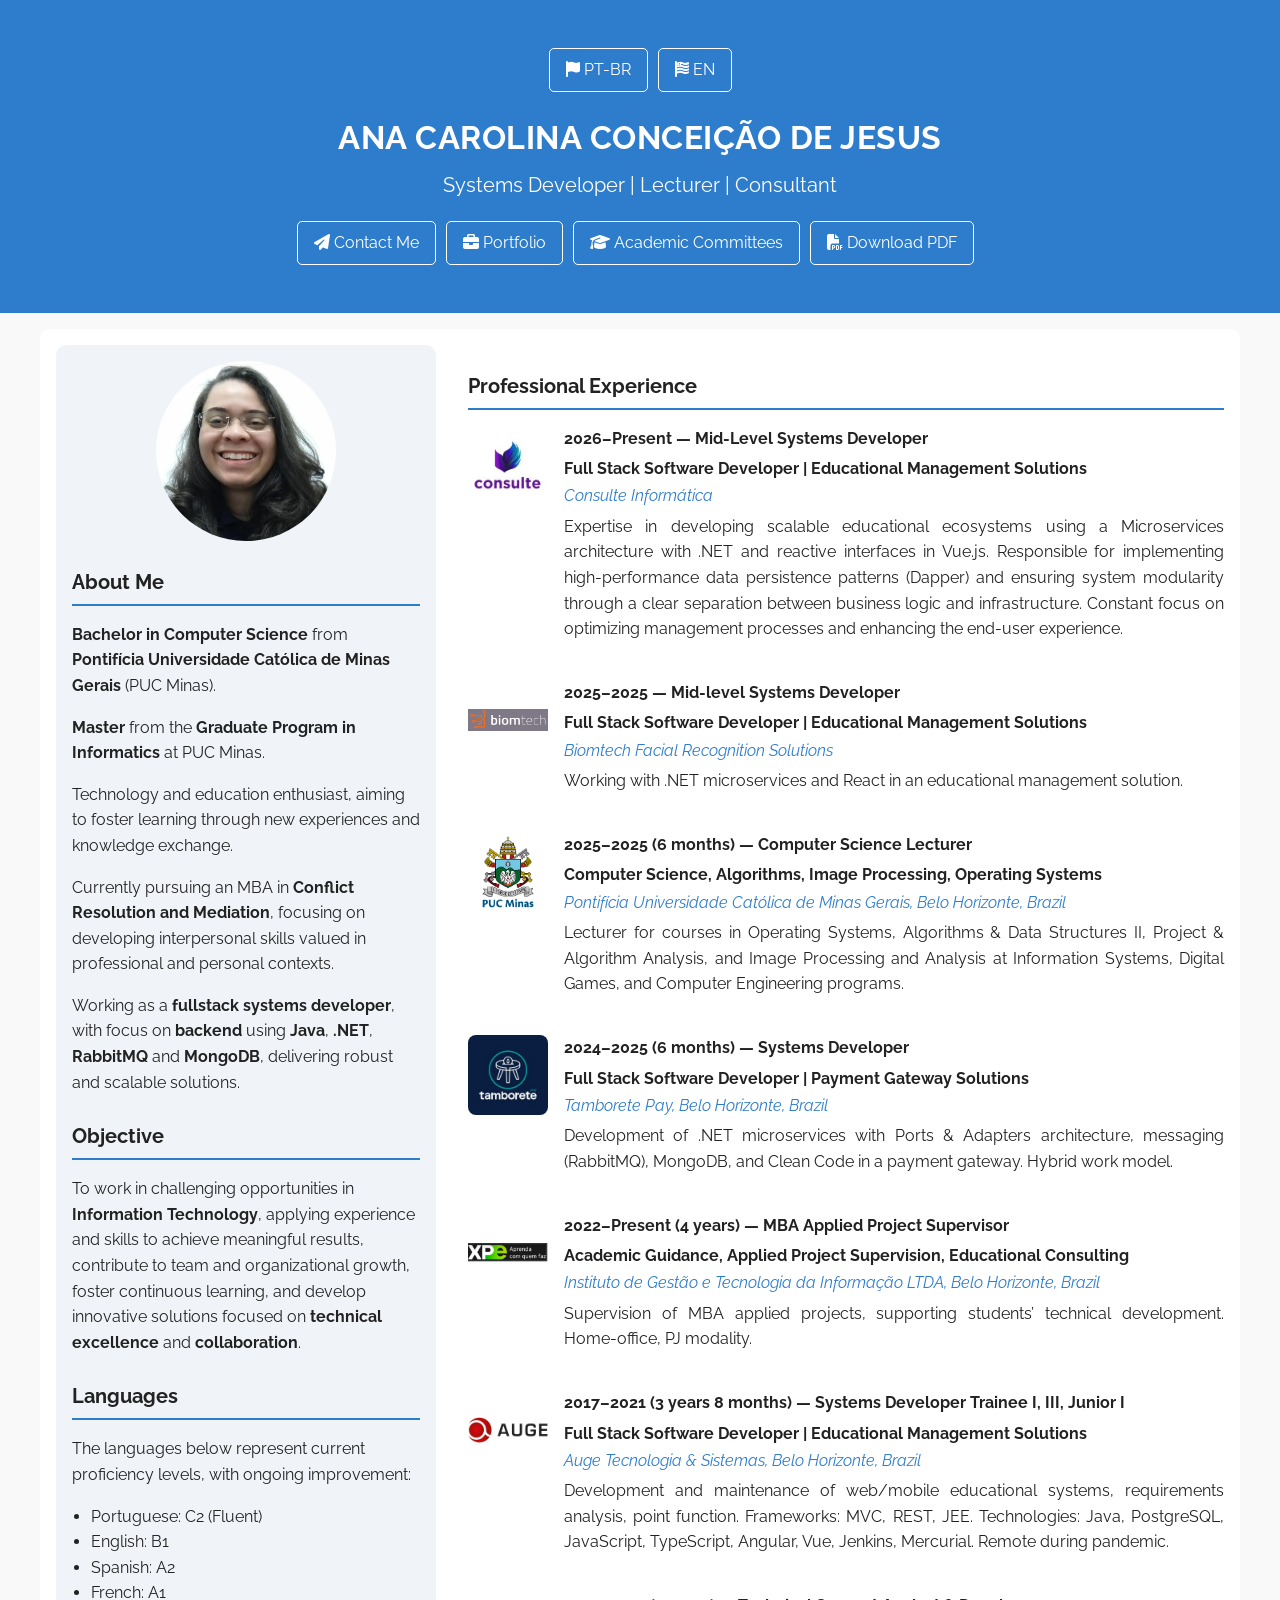
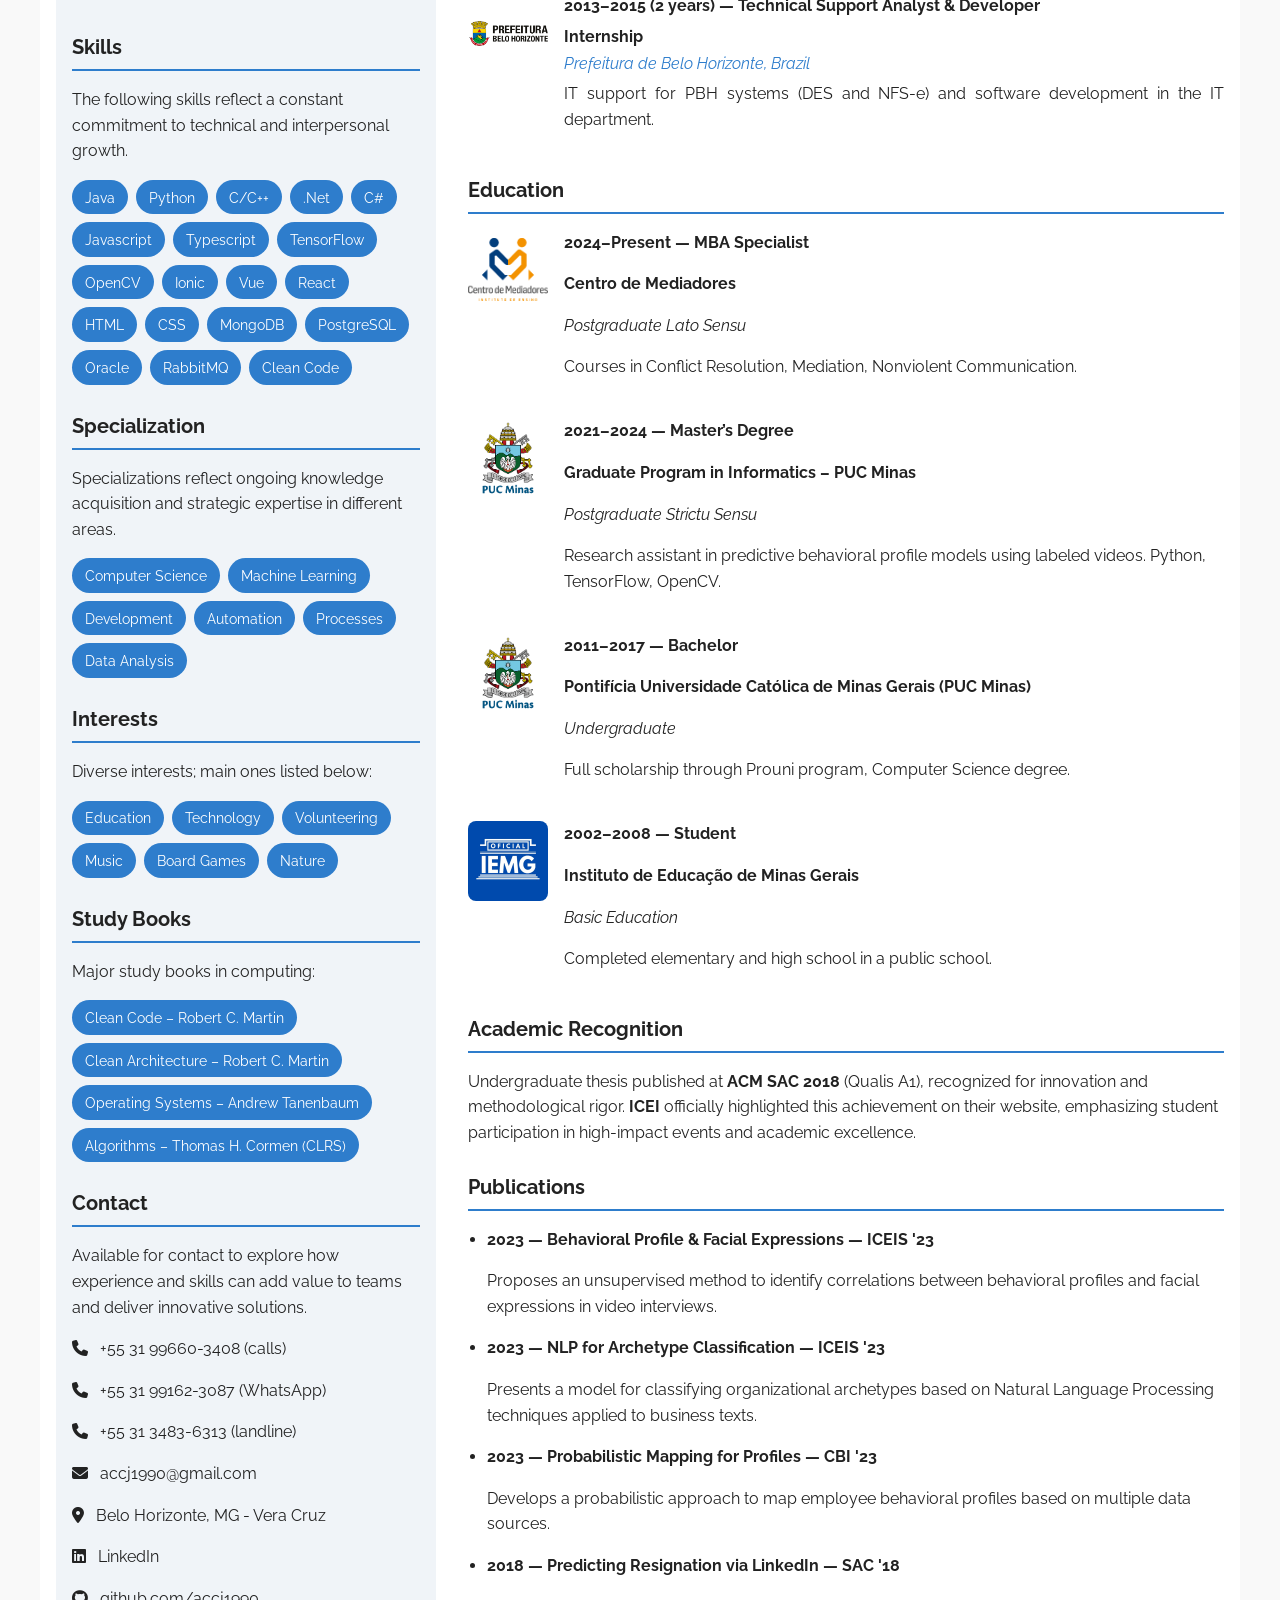
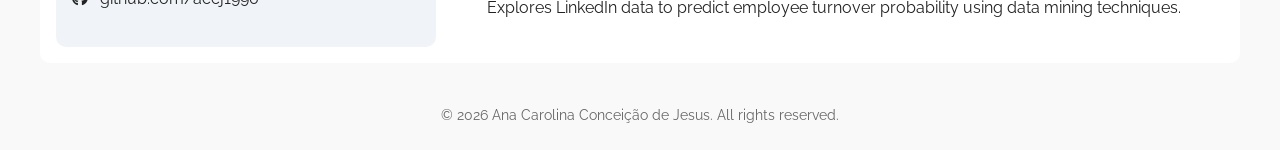
<file: index-en.html>
<!DOCTYPE html>
<html lang="en">
<head>
  <meta charset="UTF-8">
  <meta name="viewport" content="width=device-width, initial-scale=1.0">
  <title>CV Ana Carolina Conceição de Jesus</title>
  <link href="https://fonts.googleapis.com/css2?family=Raleway:wght@400;700&display=swap" rel="stylesheet">
  <link rel="stylesheet" href="https://cdnjs.cloudflare.com/ajax/libs/font-awesome/6.4.0/css/all.min.css">
  <link rel="stylesheet" href="cabecalho-padrao.css">
  <link rel="stylesheet" href="style-padrao.css">
  <style>
    .container {
      flex: 1;
      display: flex;
      flex-wrap: wrap;
      gap: 2rem;
      max-width: 1200px;
      margin: 1em auto;
    }
  </style>
  <!-- Google tag (gtag.js) -->
<script async src="https://www.googletagmanager.com/gtag/js?id=G-EBYX4WD3ER"></script>
<script>
  window.dataLayer = window.dataLayer || [];
  function gtag(){dataLayer.push(arguments);}
  gtag('js', new Date());

  gtag('config', 'G-EBYX4WD3ER');
</script>

  <!-- Google AdSense -->
  <script async src="https://pagead2.googlesyndication.com/pagead/js/adsbygoogle.js?client=2431887534"
     crossorigin="anonymous"></script>

</head>
<body>
  <header>
    <div class="idiomas-options">
        <div class="header-links">
            <a href="index.html"><i class="fa fa-flag"></i> PT-BR</a>
            <a href="index-en.html"><i class="fa fa-flag-usa"></i> EN</a>
        </div>
    </div>
    <h1>ANA CAROLINA CONCEIÇÃO DE JESUS</h1>
    <p class="cargoT">Systems Developer | Lecturer | Consultant</p>

    <div class="header-links">
      <a href="fale-conosco-en.html"><i class="fa fa-paper-plane"></i> Contact Me</a>
      <a href="trabalhos-en.html"><i class="fa fa-briefcase"></i> Portfolio</a>
      <a href="participacao-bancas-en.html"><i class="fa fa-graduation-cap"></i> Academic Committees</a>
      <a href="CV_english.pdf" download="CV_Ana_Carolina-Systems-Development.pdf" class="btn"><i class="fa-solid fa-file-pdf"></i> Download PDF</a>
      <ins class="adsbygoogle"
        style="display:block"
        data-ad-client="2431887534"
        data-ad-slot="1234567890"
        data-ad-format="auto"
        data-full-width-responsive="true">
      </ins>
      <script>
          (adsbygoogle = window.adsbygoogle || []).push({});
      </script>
    </div>
  </header>

  <div class="container">
    <aside>
      <div class="photo">
        <img src="./img/foto-curriculo.png" alt="Photo Ana Carolina">
      </div>
      <div class="section">
        <h2>About Me</h2>
        <p><strong>Bachelor in Computer Science</strong> from <strong>Pontifícia Universidade Católica de Minas Gerais</strong> (PUC Minas).</p>
        <p><strong>Master</strong> from the <strong>Graduate Program in Informatics</strong> at PUC Minas.</p>
        <p>Technology and education enthusiast, aiming to foster learning through new experiences and knowledge exchange.</p>
        <p>Currently pursuing an MBA in <strong>Conflict Resolution and Mediation</strong>, focusing on developing interpersonal skills valued in professional and personal contexts.</p>
        <p>Working as a <strong>fullstack systems developer</strong>, with focus on <strong>backend</strong> using <strong>Java</strong>, <strong>.NET</strong>, <strong>RabbitMQ</strong> and <strong>MongoDB</strong>, delivering robust and scalable solutions.</p>
      </div>

      <div class="section">
        <h2>Objective</h2>
        <p>
          To work in challenging opportunities in <strong>Information Technology</strong>, applying experience and skills to achieve meaningful results, contribute to team and organizational growth, foster continuous learning, and develop innovative solutions focused on <strong>technical excellence</strong> and <strong>collaboration</strong>.
        </p>
      </div>

      <div class="section">
        <h2>Languages</h2>
        <p>The languages below represent current proficiency levels, with ongoing improvement:</p>
        <ul>
          <li>Portuguese: C2 (Fluent)</li>
          <li>English: B1</li>
          <li>Spanish: A2</li>
          <li>French: A1</li>
        </ul>
      </div>

      <div class="section">
        <h2>Skills</h2>
        <p>The following skills reflect a constant commitment to technical and interpersonal growth.</p>
        <div class="skills">
          <span>Java</span><span>Python</span><span>C/C++</span><span>.Net</span><span>C#</span><span>Javascript</span><span>Typescript</span><span>TensorFlow</span><span>OpenCV</span><span>Ionic</span><span>Vue</span><span>React</span><span>HTML</span><span>CSS</span><span>MongoDB</span><span>PostgreSQL</span><span>Oracle</span><span>RabbitMQ</span><span>Clean Code</span>
        </div>
      </div>

      <div class="section">
        <h2>Specialization</h2>
        <p>Specializations reflect ongoing knowledge acquisition and strategic expertise in different areas.</p>
        <div class="tags">
          <span>Computer Science</span><span>Machine Learning</span><span>Development</span><span>Automation</span><span>Processes</span><span>Data Analysis</span>
        </div>
      </div>

      <div class="section">
        <h2>Interests</h2>
        <p>Diverse interests; main ones listed below:</p>
        <div class="tags">
          <span>Education</span><span>Technology</span><span>Volunteering</span><span>Music</span><span>Board Games</span><span>Nature</span>
        </div>
      </div>

      <div class="section">
        <h2>Study Books</h2>
        <p>Major study books in computing:</p>
        <div class="tags">
          <span>Clean Code – Robert C. Martin</span>
          <span>Clean Architecture – Robert C. Martin</span>
          <span>Operating Systems – Andrew Tanenbaum</span>
          <span>Algorithms – Thomas H. Cormen (CLRS)</span>
        </div>
      </div>

      <div class="section contact">
        <h2>Contact</h2>
        <p>Available for contact to explore how experience and skills can add value to teams and deliver innovative solutions.</p>
        <p><i class="fa fa-phone"></i> +55 31 99660-3408 (calls)</p>
        <p><i class="fa fa-phone"></i> +55 31 99162-3087 (WhatsApp)</p>
        <p><i class="fa fa-phone"></i> +55 31 3483-6313 (landline)</p>
        <p><i class="fa fa-envelope"></i> <a href="mailto:accj1990@gmail.com">accj1990@gmail.com</a></p>
        <p><i class="fa fa-map-marker-alt"></i><a href="https://maps.app.goo.gl/TaXbaHw2maSMnocS7"> Belo Horizonte, MG - Vera Cruz</a></p>
        <p><i class="fab fa-linkedin"></i> <a href="https://www.linkedin.com/in/ana-carolina-concei%C3%A7%C3%A3o-de-j-a6791074" target="_blank">LinkedIn</a></p>
        <p><i class="fab fa-github"></i> <a href="https://github.com/accj1990" target="_blank">github.com/accj1990</a></p>
      </div>
    </aside>

    <main>
      <section>
        <h2>Professional Experience</h2>
        <div class="experiencia-item">
          <img src="./img/logo_consulte_informatica.jpeg" alt="Consulte Informática" class="img-exp" />
          <div>
            <h3>2026–Present — Mid-Level Systems Developer</h3>
            <p class="cargo"><strong>Full Stack Software Developer | Educational Management Solutions</strong></p>
            <p class="instituicao"><em>Consulte Informática</em></p>
            <p class="descricao">
              Expertise in developing scalable educational ecosystems using a Microservices architecture with .NET 
              and reactive interfaces in Vue.js. Responsible for implementing high-performance data persistence 
              patterns (Dapper) and ensuring system modularity through a clear separation between business logic 
              and infrastructure. Constant focus on optimizing management processes and enhancing the end-user experience.
            </p>
          </div>
        </div>
        <div class="experiencia-item">
          <img src="./img/logo_biomtech.png" alt="Biom Tech" class="img-exp" />
          <div>
            <h3>2025–2025 — Mid-level Systems Developer</h3>
            <p class="cargo"><strong>Full Stack Software Developer | Educational Management Solutions</strong></p>
            <p class="instituicao"><em>Biomtech Facial Recognition Solutions</em></p>
            <p class="descricao">
                Working with .NET microservices and React in an educational management solution.
            </p>
          </div>
        </div>
        <div class="experiencia-item">
          <img src="./img/logo_puc.png" alt="PUC Minas" class="img-exp" />
          <div>
            <h3>2025–2025 (6 months) — Computer Science Lecturer</h3>
            <p class="cargo"><strong>Computer Science, Algorithms, Image Processing, Operating Systems</strong></p>
            <p class="instituicao"><em>Pontifícia Universidade Católica de Minas Gerais, Belo Horizonte, Brazil</em></p>
            <p class="descricao">
              Lecturer for courses in Operating Systems, Algorithms & Data Structures II, Project & Algorithm Analysis, and Image Processing and Analysis at Information Systems, Digital Games, and Computer Engineering programs.
            </p>
          </div>
        </div>

        <div class="experiencia-item">
          <img src="./img/logo_tamborete.png" alt="Tamborete Pay" class="img-exp" />
          <div>
            <h3>2024–2025 (6 months) — Systems Developer</h3>
            <p class="cargo"><strong>Full Stack Software Developer | Payment Gateway Solutions</strong></p>
            <p class="instituicao"><em>Tamborete Pay, Belo Horizonte, Brazil</em></p>
            <p class="descricao">
              Development of .NET microservices with Ports & Adapters architecture, messaging (RabbitMQ), MongoDB, and Clean Code in a payment gateway. Hybrid work model.
            </p>
          </div>
        </div>

        <div class="experiencia-item">
          <img src="./img/logo_xpeduca.png" alt="IGTI" class="img-exp" />
          <div>
            <h3>2022–Present (4 years) — MBA Applied Project Supervisor</h3>
            <p class="cargo"><strong>Academic Guidance, Applied Project Supervision, Educational Consulting</strong></p>
            <p class="instituicao"><em>Instituto de Gestão e Tecnologia da Informação LTDA, Belo Horizonte, Brazil</em></p>
            <p class="descricao">
              Supervision of MBA applied projects, supporting students’ technical development. Home-office, PJ modality.
            </p>
          </div>
        </div>

        <div class="experiencia-item">
          <img src="./img/logo_auge.png" alt="Auge Tecnologia" class="img-exp" />
          <div>
            <h3>2017–2021 (3 years 8 months) — Systems Developer Trainee I, III, Junior I</h3>
            <p class="cargo"><strong>Full Stack Software Developer | Educational Management Solutions</strong></p>
            <p class="instituicao"><em>Auge Tecnologia & Sistemas, Belo Horizonte, Brazil</em></p>
            <p class="descricao">
              Development and maintenance of web/mobile educational systems, requirements analysis, point function. Frameworks: MVC, REST, JEE. Technologies: Java, PostgreSQL, JavaScript, TypeScript, Angular, Vue, Jenkins, Mercurial. Remote during pandemic.
            </p>
          </div>
        </div>

        <div class="experiencia-item">
          <img src="./img/logo-pbh.png" alt="Prefeitura de Belo Horizonte" class="img-exp" />
          <div>
            <h3>2013–2015 (2 years) — Technical Support Analyst & Developer</h3>
            <p class="cargo"><strong>Internship</strong></p>
            <p class="instituicao"><em>Prefeitura de Belo Horizonte, Brazil</em></p>
            <p class="descricao">
              IT support for PBH systems (DES and NFS-e) and software development in the IT department.
            </p>
          </div>
        </div>
      </section>

      <section>
        <h2>Education</h2>
        <div class="formacao">
          <img src="./img/logo_centromed.png" alt="Instituto de Ensino Centro de Mediadores" />
          <div>
            <h3>2024–Present — <strong>MBA Specialist</strong></h3>
            <p><strong>Centro de Mediadores</strong></p>
            <p><em>Postgraduate Lato Sensu</em></p>
            <p>Courses in Conflict Resolution, Mediation, Nonviolent Communication.</p>
          </div>
        </div>

        <div class="formacao">
          <img src="./img/logo_puc.png" alt="PUC Minas - Master" />
          <div>
            <h3>2021–2024 — <strong>Master’s Degree</strong></h3>
            <p><strong>Graduate Program in Informatics – PUC Minas</strong></p>
            <p><em>Postgraduate Strictu Sensu</em></p>
            <p>Research assistant in predictive behavioral profile models using labeled videos. Python, TensorFlow, OpenCV.</p>
          </div>
        </div>

        <div class="formacao">
          <img src="./img/logo_puc.png" alt="PUC Minas - Bachelor" />
          <div>
            <h3>2011–2017 — <strong>Bachelor</strong></h3>
            <p><strong>Pontifícia Universidade Católica de Minas Gerais (PUC Minas)</strong></p>
            <p><em>Undergraduate</em></p>
            <p>Full scholarship through Prouni program, Computer Science degree.</p>
          </div>
        </div>

        <div class="formacao">
          <img src="./img/logo_iemg.png" alt="Instituto de Educação MG" />
          <div>
            <h3>2002–2008 — <strong>Student</strong></h3>
            <p><strong>Instituto de Educação de Minas Gerais</strong></p>
            <p><em>Basic Education</em></p>
            <p>Completed elementary and high school in a public school.</p>
          </div>
        </div>
      </section>

      <section>
        <h2>Academic Recognition</h2>
        <p>Undergraduate thesis published at <strong>ACM SAC 2018</strong> (Qualis A1), recognized for innovation and methodological rigor. <strong>ICEI</strong> officially highlighted this achievement on their website, emphasizing student participation in high-impact events and academic excellence.</p>
      </section>

      <section>
        <h2>Publications</h2>
        <ul>
            <li>
            <p><strong>2023 — Behavioral Profile & Facial Expressions — ICEIS '23</strong></p>
            <p>Proposes an unsupervised method to identify correlations between behavioral profiles and facial expressions in video interviews.</p>
            </li>
            <li>
            <p><strong>2023 — NLP for Archetype Classification — ICEIS '23</strong></p>
            <p>Presents a model for classifying organizational archetypes based on Natural Language Processing techniques applied to business texts.</p>
            </li>
            <li>
            <p><strong>2023 — Probabilistic Mapping for Profiles — CBI '23</strong></p>
            <p>Develops a probabilistic approach to map employee behavioral profiles based on multiple data sources.</p>
            </li>
            <li>
            <p><strong>2018 — Predicting Resignation via LinkedIn — SAC '18</strong></p>
            <p>Explores LinkedIn data to predict employee turnover probability using data mining techniques.</p>
            </li>
        </ul>
      </section>
    </main>
  </div>
 <footer class="footer">
    &copy; <span id="ano"></span> Ana Carolina Conceição de Jesus. All rights reserved.
  <script>
    document.getElementById('ano').textContent = new Date().getFullYear();
  </script>
  </footer>
</body>
</html>
</file>
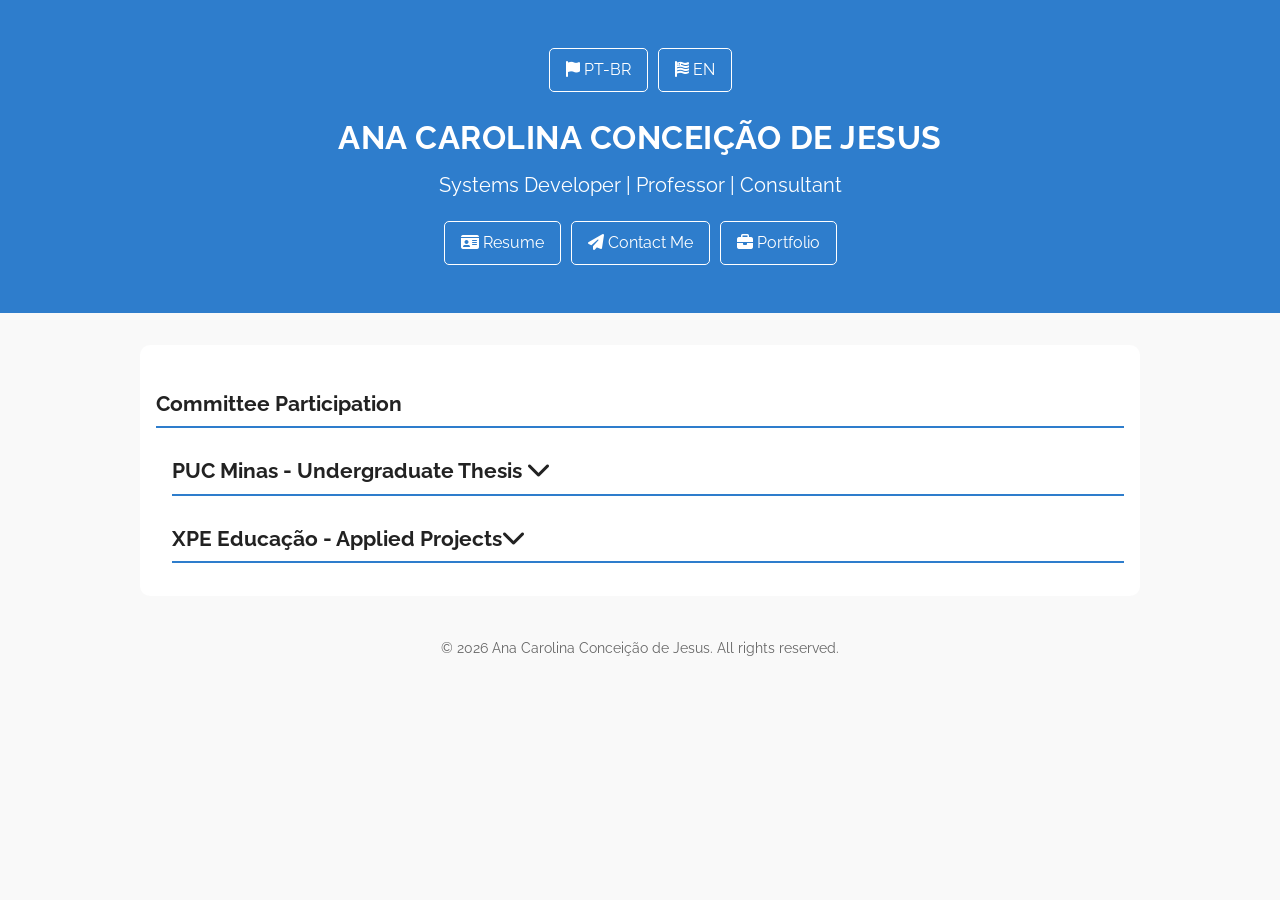
<file: participacao-bancas-en.html>
<!DOCTYPE html>
<html lang="en">
<head>
  <meta charset="UTF-8">
  <meta name="viewport" content="width=device-width, initial-scale=1.0">
  <title>Committee Participation - Ana Carolina</title>
  <link href="https://fonts.googleapis.com/css2?family=Raleway:wght@400;700&display=swap" rel="stylesheet">
  <link rel="stylesheet" href="https://cdnjs.cloudflare.com/ajax/libs/font-awesome/6.4.0/css/all.min.css">
  <link rel="stylesheet" href="cabecalho-padrao.css">
  <link rel="stylesheet" href="style-padrao.css">
<style>
  body {
    margin: 0;
    font-family: 'Raleway', sans-serif;
    background-color: #f9f9f9;
    color: #222;
    line-height: 1.6;
  }

  h2 {
    border-bottom: 2px solid #2e7dcc;
    padding-bottom: .3em;
    cursor: pointer;
    align-items: center;
    justify-content: space-between;
    font-size: 1.3rem;
  }
  h2 .fa { transition: transform 0.3s; font-size: 1.5rem; }

  .accordion-content,
  .tcc-details {
    display: none;
    margin-top: 1rem;
    padding-left: 1rem;
  }
  .accordion-content.open,
  .tcc-details.open { display: block; }

  .tcc-title {
    cursor: pointer;
    align-items: center;
    justify-content: space-between;
    background: #f1f1f1;
    padding: .7rem;
    margin-bottom: .5rem;
    border-radius: 6px;
    font-weight: 600;
  }
  .tcc-title .fa { transition: transform 0.3s; }

  .tcc-details { 
    background: #fafafa; 
    border-left: 3px solid #2e7dcc; 
    margin-bottom: .8rem; 
    padding: .7rem; 
    border-radius: 0 6px 6px 0; 
  }

  .tab { padding-left: 1rem; }
</style>

</head>
<body>
  <header>
    <div class="idiomas-options">
      <div class="header-links">
        <a href="participacao-bancas.html"><i class="fa fa-flag"></i> PT-BR</a>
        <a href="participacao-bancas-en.html"><i class="fa fa-flag-usa"></i> EN</a>
      </div>
    </div>
    <h1>ANA CAROLINA CONCEIÇÃO DE JESUS</h1>
    <p class="cargoT">Systems Developer | Professor | Consultant</p>
    <div class="header-links">
        <a href="index-en.html"><i class="fa fa-id-card"></i> Resume</a>
        <a href="fale-conosco-en.html"><i class="fa fa-paper-plane"></i> Contact Me</a>
        <a href="trabalhos-en.html"><i class="fa fa-briefcase"></i> Portfolio</a>
    </div>
  </header>
  <div class="container">
    <div>
        <h2>Committee Participation</h2>
    </div>
    <section class="tab">
    <!-- PUC Minas Section -->
    <h2 class="accordion-toggle">PUC Minas - Undergraduate Thesis <i class="fa fa-chevron-down"></i></h2>
    <div class="accordion-content">

    <div class="tcc">
        <div class="tcc-title">
            Comparative Analysis of Messaging Services for Microservices Communication: Apache Kafka, AWS Simple Queue Service, and RabbitMQ
            <i class="fa fa-angle-down"></i>
            </div>
            <div class="tcc-details">
            <p> <strong>Students:</strong> Julia Lopes Rodrigues Silva, Leonardo Monteiro Martins</p>
            <p><strong>Advisor:</strong> Cleia Marcia Gomes Amaral</p>
            <p><strong>Examining Committee:</strong> Juliana Padilha and Ana Carolina Conceição de Jesus</p>
            </div>
  </div>

  <div class="tcc">
    <div class="tcc-title">
      Social Media Data Extraction and Sentiment Analysis
      <i class="fa fa-angle-down"></i>
    </div>
    <div class="tcc-details">
      <p><strong>Student:</strong> Lucas Spartacus Vieira Carvalho</p>
      <p><strong>Advisor:</strong> Humberto Torres Marques Neto</p>
      <p><strong>Examining Committee:</strong> Mark Alan Junho Song and Ana Carolina Conceição de Jesus</p>
    </div>
  </div>

  <div class="tcc">
    <div class="tcc-title">
      <a href="http://bib.pucminas.br:8080/pergamumweb/vinculos/00000d/00000d17.pdf">Real-Time Ray Tracing Development with Tree-Based Research</a>
      <i class="fa fa-angle-down"></i>
    </div>
    <div class="tcc-details">
      <p><strong>Student:</strong> André Lucas Ribeiro Costa</p>
      <p><strong>Advisor:</strong> Rosilane Ribeiro da Mota</p>
      <p><strong>Examining Committee:</strong> Roque Anderson Saldanha Teixeira and Ana Carolina Conceição de Jesus</p>
    </div>
  </div>

  <div class="tcc">
    <div class="tcc-title">
      Selection of Representative Instances for Characterizing Profiles of Children and Adolescents with Depression
      <i class="fa fa-angle-down"></i>
    </div>
    <div class="tcc-details">
      <p><strong>Student:</strong> Ariane Carla Barbosa da Silva</p>
      <p><strong>Advisor:</strong> Cristiane Neri Nobre</p>
      <p><strong>Examining Committee:</strong> Fátima de Lima Procópio Duarte and Ana Carolina Conceição de Jesus</p>
    </div>
  </div>

  <div class="tcc">
    <div class="tcc-title">
      Analysis of Facebook User Profiles Using Fuzzy Clustering
      <i class="fa fa-angle-down"></i>
    </div>
    <div class="tcc-details">
      <p><strong>Student:</strong> David Alvarenga Salomao Mattar</p>
      <p><strong>Advisor:</strong> Cristiane Neri Nobre</p>
      <p><strong>Examining Committee:</strong> Fátima de Lima Procópio Duarte and Ana Carolina Conceição de Jesus</p>
    </div>
  </div>

  <div class="tcc">
    <div class="tcc-title">
      Implementing Privacy by Design to Reimagine Privacy on Instagram
      <i class="fa fa-angle-down"></i>
    </div>
    <div class="tcc-details">
      <p><strong>Student:</strong> Lucas Guimarães Campregher</p>
      <p><strong>Advisor:</strong> Fábio Leandro Rodrigues Cordeiro</p>
      <p><strong>Examining Committee:</strong> Daniel de Oliveira Capanema and Ana Carolina Conceição de Jesus</p>
    </div>
  </div>

    </div>

    <!-- XPE Educação Section -->
    <h2 class="accordion-toggle">XPE Educação - Applied Projects<i class="fa fa-chevron-down"></i></h2>
    <div class="accordion-content">
        <div class="tcc">
        <div class="tcc-title">SAVC – Accounting Variations Analysis System<i class="fa fa-angle-down"></i></div>
        <div class="tcc-details">
            <p><strong>Student:</strong> Luan do Carmo da Fonseca</p>
            <p><strong>Advisor:</strong> Ana Carolina Conceição de Jesus</p>
            <p><strong>Examining Committee:</strong> Murillo Barbosa</p>
        </div>
        </div>
        <div class="tcc">
        <div class="tcc-title">Datamart - Gitlab<i class="fa fa-angle-down"></i></div>
        <div class="tcc-details">
            <p><strong>Student:</strong> Rodrigo Jorge Gonçalves</p>
            <p><strong>Advisor:</strong> Ana Carolina Conceição de Jesus</p>
            <p><strong>Examining Committee:</strong> Murillo Barbosa</p>
        </div>
        </div>
        <div class="tcc">
        <div class="tcc-title">IMDB Dashboard<i class="fa fa-angle-down"></i></div>
        <div class="tcc-details">
            <p><strong>Student:</strong> Cássio Luiz de Souza</p>
            <p><strong>Advisor:</strong> Ana Carolina Conceição de Jesus</p>
            <p><strong>Examining Committee:</strong> Murillo Barbosa</p>
        </div>
        </div> 
        <div class="tcc">
        <div class="tcc-title">Enrollment/Re-enrollment Process Indicators<i class="fa fa-angle-down"></i></div>
        <div class="tcc-details">
            <p><strong>Student:</strong> Pedro Raphael de Oliveira Andresen</p>
            <p><strong>Advisor:</strong> Ana Carolina Conceição de Jesus</p>
            <p><strong>Examining Committee:</strong> Murillo Barbosa</p>
        </div>
        </div>
        <div class="tcc">
        <div class="tcc-title">Spotify Data Analysis at Universal Music Group<i class="fa fa-angle-down"></i></div>
        <div class="tcc-details">
            <p><strong>Student:</strong> Sérgio Henrique Alves Norfino</p>
            <p><strong>Advisor:</strong> Ana Carolina Conceição de Jesus</p>
            <p><strong>Examining Committee:</strong> Murillo Barbosa</p>
        </div>
        </div>
        <div class="tcc">
        <div class="tcc-title">Delivering Data for Analysis Quickly Using a Near-Real-Time (NRT) Data Pipeline<i class="fa fa-angle-down"></i></div>
        <div class="tcc-details">
            <p><strong>Student:</strong> Ronan Romeu Knob</p>
            <p><strong>Advisor:</strong> Ana Carolina Conceição de Jesus</p>
            <p><strong>Examining Committee:</strong> Murillo Barbosa</p>
        </div>
        </div>
    </div>
    </section>
  </div>
   <footer class="footer">
    &copy; <span id="ano"></span> Ana Carolina Conceição de Jesus. All rights reserved.
  <script>
    document.getElementById('ano').textContent = new Date().getFullYear();
  </script>
  </footer>
  <script>
    // Toggle sections (PUC and XPE)
    document.querySelectorAll('.accordion-toggle').forEach(toggle => {
      toggle.addEventListener('click', () => {
        const content = toggle.nextElementSibling;
        const icon = toggle.querySelector('.fa');
        content.classList.toggle('open');
        icon.style.transform = content.classList.contains('open') ? 'rotate(180deg)' : 'rotate(0deg)';
      });
    });

    // Toggle TCCs within sections
    document.querySelectorAll('.tcc-title').forEach(title => {
      title.addEventListener('click', () => {
        const details = title.nextElementSibling;
        const icon = title.querySelector('.fa');
        details.classList.toggle('open');
        icon.style.transform = details.classList.contains('open') ? 'rotate(180deg)' : 'rotate(0deg)';
      });
    });
  </script>
</body>
</html>
</file>
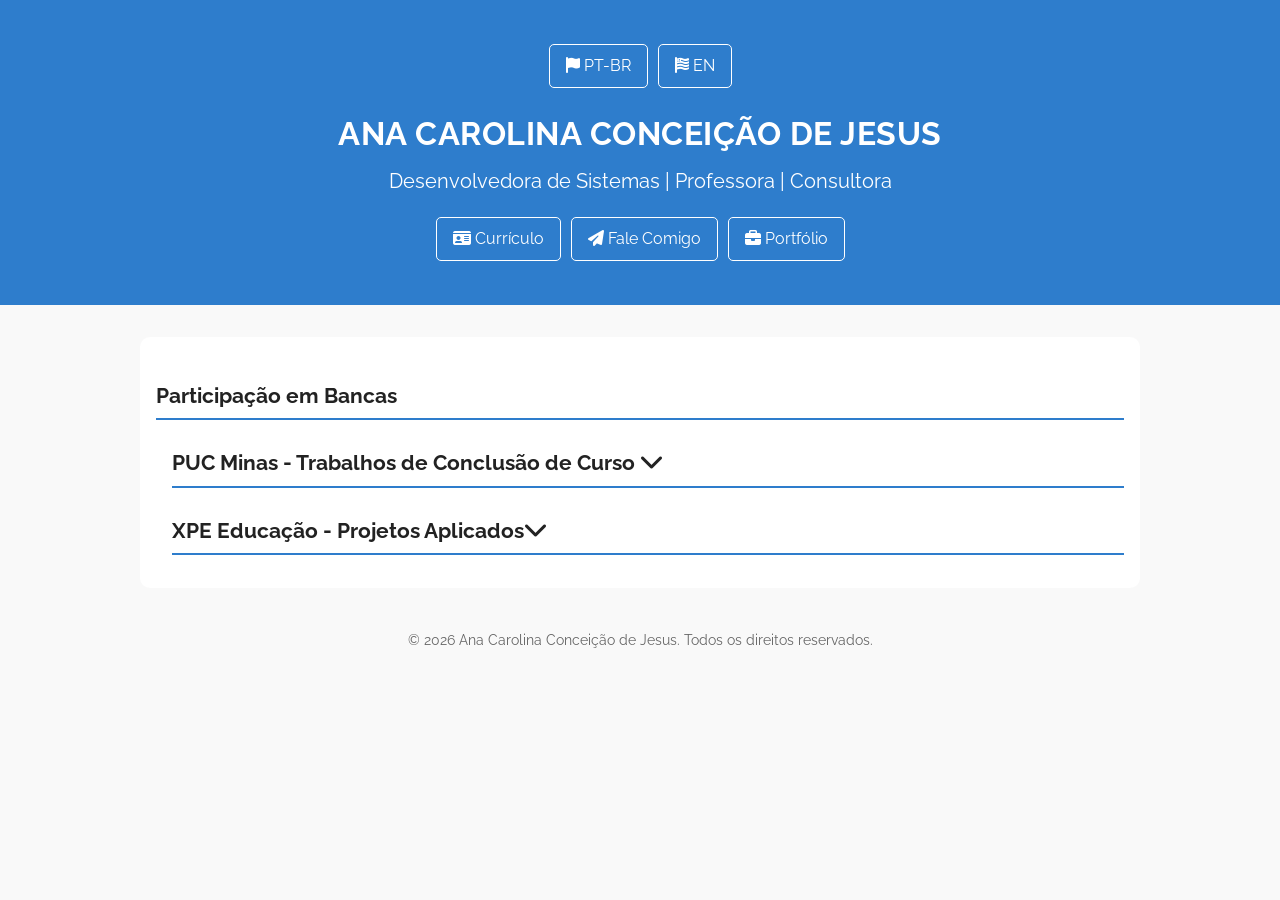
<file: participacao-bancas.html>
<!DOCTYPE html>
<html lang="pt-BR">
<head>
  <meta charset="UTF-8">
  <meta name="viewport" content="width=device-width, initial-scale=1.0">
  <title>Participação em Bancas - Ana Carolina</title>
  <link href="https://fonts.googleapis.com/css2?family=Raleway:wght@400;700&display=swap" rel="stylesheet">
  <link rel="stylesheet" href="https://cdnjs.cloudflare.com/ajax/libs/font-awesome/6.4.0/css/all.min.css">
  <link rel="stylesheet" href="cabecalho-padrao.css">
  <link rel="stylesheet" href="style-padrao.css">
<style>
  body {
    margin: 0;
    font-family: 'Raleway', sans-serif;
    background-color: #f9f9f9;
    color: #222;
    line-height: 1.6;
  }

  header {
    background-color: #2e7dcc;
    color: #fff;
    padding: 1.5rem;
    text-align: center;
  }

  h2 {
    border-bottom: 2px solid #2e7dcc;
    padding-bottom: .3em;
    cursor: pointer;
    align-items: center;
    justify-content: space-between;
    font-size: 1.3rem;
  }
  h2 .fa { transition: transform 0.3s; font-size: 1.5rem; }

  .accordion-content,
  .tcc-details {
    display: none;
    margin-top: 1rem;
    padding-left: 1rem;
  }
  .accordion-content.open,
  .tcc-details.open { display: block; }

  .tcc-title {
    cursor: pointer;
    align-items: center;
    justify-content: space-between;
    background: #f1f1f1;
    padding: .7rem;
    margin-bottom: .5rem;
    border-radius: 6px;
    font-weight: 600;
  }
  .tcc-title .fa { transition: transform 0.3s; }

  .tcc-details { 
    background: #fafafa; 
    border-left: 3px solid #2e7dcc; 
    margin-bottom: .8rem; 
    padding: .7rem; 
    border-radius: 0 6px 6px 0; 
  }

  .footer {
    text-align: center;
    margin: 2rem auto 1rem;
    font-size: .9rem;
    color: #666;
    padding: .5rem 1rem;
    max-width: 1200px;
  }

  .idiomas-options{
    text-align: right;
  }

  .tab { padding-left: 1rem; }
</style>

</head>
<body>
  <header>
    <div class="idiomas-options">
      <div class="header-links">
        <a href="participacao-bancas.html"><i class="fa fa-flag"></i> PT-BR</a>
        <a href="participacao-bancas-en.html"><i class="fa fa-flag-usa"></i> EN</a>
      </div>
    </div>
    <h1>ANA CAROLINA CONCEIÇÃO DE JESUS</h1>
    <p class="cargoT">Desenvolvedora de Sistemas | Professora | Consultora</p>
    <div class="header-links">
        <a href="index.html"><i class="fa fa-id-card"></i> Currículo</a>
        <a href="fale-conosco.html"><i class="fa fa-paper-plane"></i> Fale Comigo</a>
        <a href="trabalhos.html"><i class="fa fa-briefcase"></i> Portfólio</a>
    </div>
  </header>
  <div class="container">
    <div>
        <h2>Participação em Bancas</h2>
    </div>
    <section class="tab">
    <!-- Seção PUC Minas -->
    <h2 class="accordion-toggle">PUC Minas - Trabalhos de Conclusão de Curso <i class="fa fa-chevron-down"></i></h2>
    <div class="accordion-content">

    <div class="tcc">
        <div class="tcc-title">
            Análise Comparativa de serviços de mensageria na Comunicação entre Microsserviços: Apache Kafka, AWS Simple Queue Service e RabbitMQ
            <i class="fa fa-angle-down"></i>
            </div>
            <div class="tcc-details">
            <p> <strong>Alunos(as):</strong> Julia Lopes Rodrigues Silva, Leonardo Monteiro Martins</p>
            <p><strong>Orientador(a):</strong> Cleia Marcia Gomes Amaral</p>
            <p><strong>Banca Avaliadora:</strong> Juliana Padilha e Ana Carolina Conceição de Jesus</p>
            </div>
  </div>

  <div class="tcc">
    <div class="tcc-title">
      Extração de dados de redes sociais e análise de sentimento
      <i class="fa fa-angle-down"></i>
    </div>
    <div class="tcc-details">
      <p><strong>Aluno(a):</strong> Lucas Spartacus Vieira Carvalho</p>
      <p><strong>Orientador(a):</strong> Humberto Torres Marques Neto</p>
      <p><strong>Banca Avaliadora:</strong> Mark Alan Junho Song e Ana Carolina Conceição de Jesus</p>
    </div>
  </div>

  <div class="tcc">
    <div class="tcc-title">
      <a href="http://bib.pucminas.br:8080/pergamumweb/vinculos/00000d/00000d17.pdf">Desenvolvimento de Ray Tracing em tempo real com pesquisa em árvores</a>
      <i class="fa fa-angle-down"></i>
    </div>
    <div class="tcc-details">
      <p><strong>Aluno(a):</strong> André Lucas Ribeiro Costa</p>
      <p><strong>Orientador(a):</strong> Rosilane Ribeiro da Mota</p>
      <p><strong>Banca Avaliadora:</strong> Roque Anderson Saldanha Teixeira e Ana Carolina Conceição de Jesus</p>
    </div>
  </div>

  <div class="tcc">
    <div class="tcc-title">
      Seleção de Instâncias Representativas para Caracterização dos Perfis de Crianças e Adolescentes com Depressão
      <i class="fa fa-angle-down"></i>
    </div>
    <div class="tcc-details">
      <p><strong>Aluno(a):</strong> Ariane Carla Barbosa da Silva</p>
      <p><strong>Orientador(a):</strong> Cristiane Neri Nobre</p>
      <p><strong>Banca Avaliadora:</strong> Fátima de Lima Procópio Duarte e Ana Carolina Conceição de Jesus</p>
    </div>
  </div>

  <div class="tcc">
    <div class="tcc-title">
      Análise do perfil de usuários do Facebook utilizando agrupamento Fuzzy
      <i class="fa fa-angle-down"></i>
    </div>
    <div class="tcc-details">
      <p><strong>Aluno(a):</strong> David Alvarenga Salomao Mattar</p>
      <p><strong>Orientador(a):</strong> Cristiane Neri Nobre</p>
      <p><strong>Banca Avaliadora:</strong> Fátima de Lima Procópio Duarte e Ana Carolina Conceição de Jesus</p>
    </div>
  </div>

  <div class="tcc">
    <div class="tcc-title">
      Implementando Privacy by Design para Reimaginar a Privacidade no Instagram
      <i class="fa fa-angle-down"></i>
    </div>
    <div class="tcc-details">
      <p><strong>Aluno(a):</strong> Lucas Guimarães Campregher</p>
      <p><strong>Orientador(a):</strong> Fábio Leandro Rodrigues Cordeiro</p>
      <p><strong>Banca Avaliadora:</strong> Daniel de Oliveira Capanema e Ana Carolina Conceição de Jesus</p>
    </div>
  </div>

    </div>

    <!-- Seção XPE Educação -->
    <h2 class="accordion-toggle">XPE Educação - Projetos Aplicados<i class="fa fa-chevron-down"></i></h2>
    <div class="accordion-content">
        <div class="tcc">
        <div class="tcc-title">SAVC – Sistema de Análise de Variações Contábeis<i class="fa fa-angle-down"></i></div>
        <div class="tcc-details">
            <p><strong>Aluno(a):</strong> Luan do Carmo da Fonseca</p>
            <p><strong>Orientador(a):</strong> Ana Carolina Conceição de Jesus</p>
            <p><strong>Banca Avaliadora:</strong> Murillo Barbosa</p>
        </div>
        </div>
        <div class="tcc">
        <div class="tcc-title">Datamart - Gitlab<i class="fa fa-angle-down"></i></div>
        <div class="tcc-details">
            <p><strong>Aluno(a):</strong> Rodrigo Jorge Gonçalves</p>
            <p><strong>Orientador(a):</strong> Ana Carolina Conceição de Jesus</p>
            <p><strong>Banca Avaliadora:</strong> Murillo Barbosa</p>
        </div>
        </div>
        <div class="tcc">
        <div class="tcc-title">Dashboard Imdb<i class="fa fa-angle-down"></i></div>
        <div class="tcc-details">
            <p><strong>Aluno(a):</strong> Cássio Luiz de Souza</p>
            <p><strong>Orientador(a):</strong> Ana Carolina Conceição de Jesus</p>
            <p><strong>Banca Avaliadora:</strong> Murillo Barbosa</p>
        </div>
        </div> 
        <div class="tcc">
        <div class="tcc-title">Indicadores do Processo de Matrícula/Rematrícula<i class="fa fa-angle-down"></i></div>
        <div class="tcc-details">
            <p><strong>Aluno(a):</strong> Pedro Raphael de Oliveira Andresen</p>
            <p><strong>Orientador(a):</strong> Ana Carolina Conceição de Jesus</p>
            <p><strong>Banca Avaliadora:</strong> Murillo Barbosa</p>
        </div>
        </div>
        <div class="tcc">
        <div class="tcc-title">Análise de Dados do Spotify na Universal Music Group<i class="fa fa-angle-down"></i></div>
        <div class="tcc-details">
            <p><strong>Aluno(a):</strong> Sérgio Henrique Alves Norfino</p>
            <p><strong>Orientador(a):</strong> Ana Carolina Conceição de Jesus</p>
            <p><strong>Banca Avaliadora:</strong> Murillo Barbosa</p>
        </div>
        </div>
        <div class="tcc">
        <div class="tcc-title">Entregando dados para análise de forma rápida com uma esteira de dados em near-real-time (NRT)<i class="fa fa-angle-down"></i></div>
        <div class="tcc-details">
            <p><strong>Aluno(a):</strong> Ronan Romeu Knob</p>
            <p><strong>Orientador(a):</strong> Ana Carolina Conceição de Jesus</p>
            <p><strong>Banca Avaliadora:</strong> Murillo Barbosa</p>
        </div>
        </div>
    </div>
    </section>
  </div>
 <footer class="footer">
    &copy; <span id="ano"></span> Ana Carolina Conceição de Jesus. Todos os direitos reservados.
  <script>
    document.getElementById('ano').textContent = new Date().getFullYear();
  </script>
  </footer>
  <script>
    // Toggle seções (PUC e XPE)
    document.querySelectorAll('.accordion-toggle').forEach(toggle => {
      toggle.addEventListener('click', () => {
        const content = toggle.nextElementSibling;
        const icon = toggle.querySelector('.fa');
        content.classList.toggle('open');
        icon.style.transform = content.classList.contains('open') ? 'rotate(180deg)' : 'rotate(0deg)';
      });
    });

    // Toggle TCCs dentro das seções
    document.querySelectorAll('.tcc-title').forEach(title => {
      title.addEventListener('click', () => {
        const details = title.nextElementSibling;
        const icon = title.querySelector('.fa');
        details.classList.toggle('open');
        icon.style.transform = details.classList.contains('open') ? 'rotate(180deg)' : 'rotate(0deg)';
      });
    });
  </script>
</body>
</html>
</file>
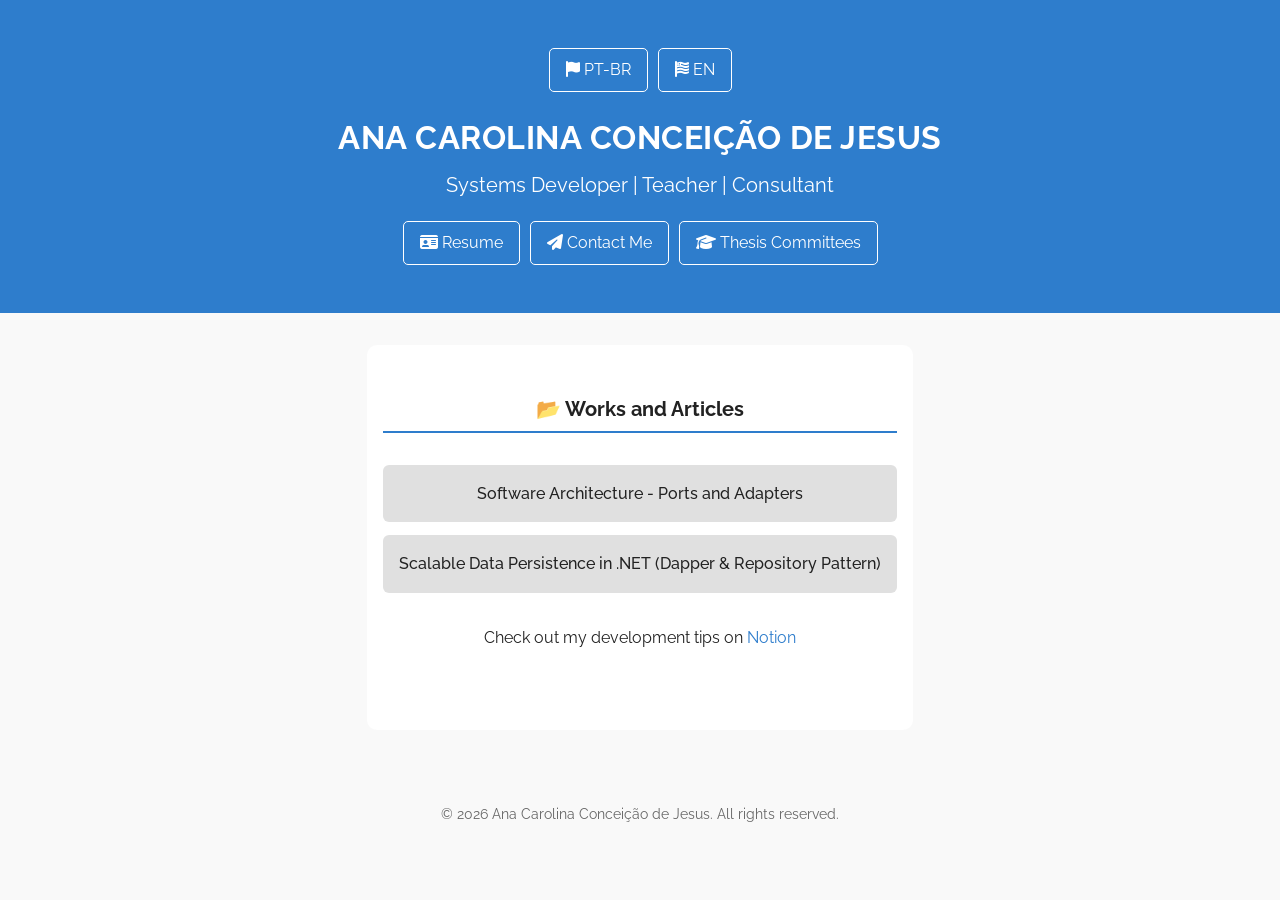
<file: trabalhos-en.html>
<!DOCTYPE html>
<html lang="en">
<head>
  <meta charset="UTF-8">
  <meta name="viewport" content="width=device-width, initial-scale=1.0">
  <title>Portfolio - Ana Carolina Conceição de Jesus</title>
  <link href="https://fonts.googleapis.com/css2?family=Raleway:wght@400;700&display=swap" rel="stylesheet">
  <link rel="stylesheet" href="https://cdnjs.cloudflare.com/ajax/libs/font-awesome/6.4.0/css/all.min.css">
  <link rel="stylesheet" href="style-padrao.css">
  <link rel="stylesheet" href="cabecalho-padrao.css">
  <style>
    body {
      margin: 0;
      font-family: 'Raleway', sans-serif;
      background-color: #f9f9f9;
      color: #222;
      display: flex;
      flex-direction: column;
      min-height: 100vh;
    }

    ul.trabalhos {
      list-style-type: none;
      padding-left: 0;
      max-width: 600px;
      margin: 2rem auto;
    }

    ul.trabalhos li {
      cursor: pointer;
      padding: 1em;
      background-color: #e0e0e0;
      border-radius: 6px;
      margin-bottom: 0.8em;
      transition: all 0.2s ease-in-out;
      text-align: center;
      font-weight: 500;
    }

    ul.trabalhos li:hover {
      background-color: #0056b3;
      color: #fff;
      transform: translateY(-2px);
    }

    .pdf-container {
      margin: 2rem auto 4rem;
      max-width: 95%;
      text-align: center;
    }

    .pdf-container > div {
      display: none;
      opacity: 0;
      transition: opacity 0.3s ease-in-out;
      margin-bottom: 4rem;
    }

    .pdf-container iframe {
        width: 100%;      
        max-width: 1000px;  
        height: 1200px;
        border: 1px solid #ccc;
    }

    .link-dicas {
      text-align: center;
      margin: 1rem 0;
    }

    @media (max-width: 768px) {
      ul.trabalhos {
        width: 90%;
      }

      .pdf-container iframe {
        width: 100%;
        height: 600px; 
      }
    }
  </style>
</head>
<body>
  <header>
    <div class="idiomas-options">
      <div class="header-links">
        <a href="trabalhos.html"><i class="fa fa-flag"></i> PT-BR</a>
        <a href="trabalhos-en.html"><i class="fa fa-flag-usa"></i> EN</a>
      </div>
    </div>
    <h1>ANA CAROLINA CONCEIÇÃO DE JESUS</h1>
    <p class="cargoT">Systems Developer | Teacher | Consultant</p>
    <div class="header-links">
      <a href="index-en.html"><i class="fa fa-id-card"></i> Resume</a>
      <a href="contact-me.html"><i class="fa fa-paper-plane"></i> Contact Me</a>
      <a href="thesis-committees.html"><i class="fa fa-graduation-cap"></i> Thesis Committees</a>
    </div>
  </header>

  <div class="container">
    <section>
      <h2 style="text-align: center; margin-top: 2rem;">📂 Works and Articles</h2>
      <ul class="trabalhos">
        <li onclick="mostrarPDF('pdf1')">Software Architecture - Ports and Adapters</li>
        <li onclick="mostrarPDF('pdf2')">Scalable Data Persistence in .NET (Dapper & Repository Pattern)</li>
      </ul>
    </section>

    <div class="link-dicas">
      <p>Check out my development tips on <a href="https://www.notion.so/Dicas-Dev-2aa1e4eb2ec4805fbf18cc05fa22ae68?source=copy_link" target="_blank">Notion</a></p>
    </div>

    <div class="pdf-container">
      <div id="pdf1">
        <h3>Software Architecture - Ports and Adapters</h3>
        <iframe src="artigo-portas-adaptadores.pdf"></iframe>
      </div>

      <div id="pdf2">
        <h3>Scalable Data Persistence in .NET: A Hybrid Approach</h3>
        <iframe src="artigo-persistência-dotnet.pdf"></iframe>
      </div>
    </div>
  </div>

   <footer class="footer">
    &copy; <span id="ano"></span> Ana Carolina Conceição de Jesus. All rights reserved.
  <script>
    document.getElementById('ano').textContent = new Date().getFullYear();
  </script>
  </footer>

  <script>
    function mostrarPDF(id) {
      const todosPDFs = document.querySelectorAll('.pdf-container > div');

      todosPDFs.forEach(p => {
        if (p.id === id) {
          if (p.style.display === 'block') {
            p.style.opacity = 0;
            setTimeout(() => p.style.display = 'none', 300);
          } else {
            p.style.display = 'block';
            setTimeout(() => {
                p.style.opacity = 1;
                p.scrollIntoView({ behavior: 'smooth', block: 'start' });
            }, 50);
          }
        } else {
          p.style.opacity = 0;
          p.style.display = 'none';
        }
      });
    }
  </script>
</body>
</html>
</file>
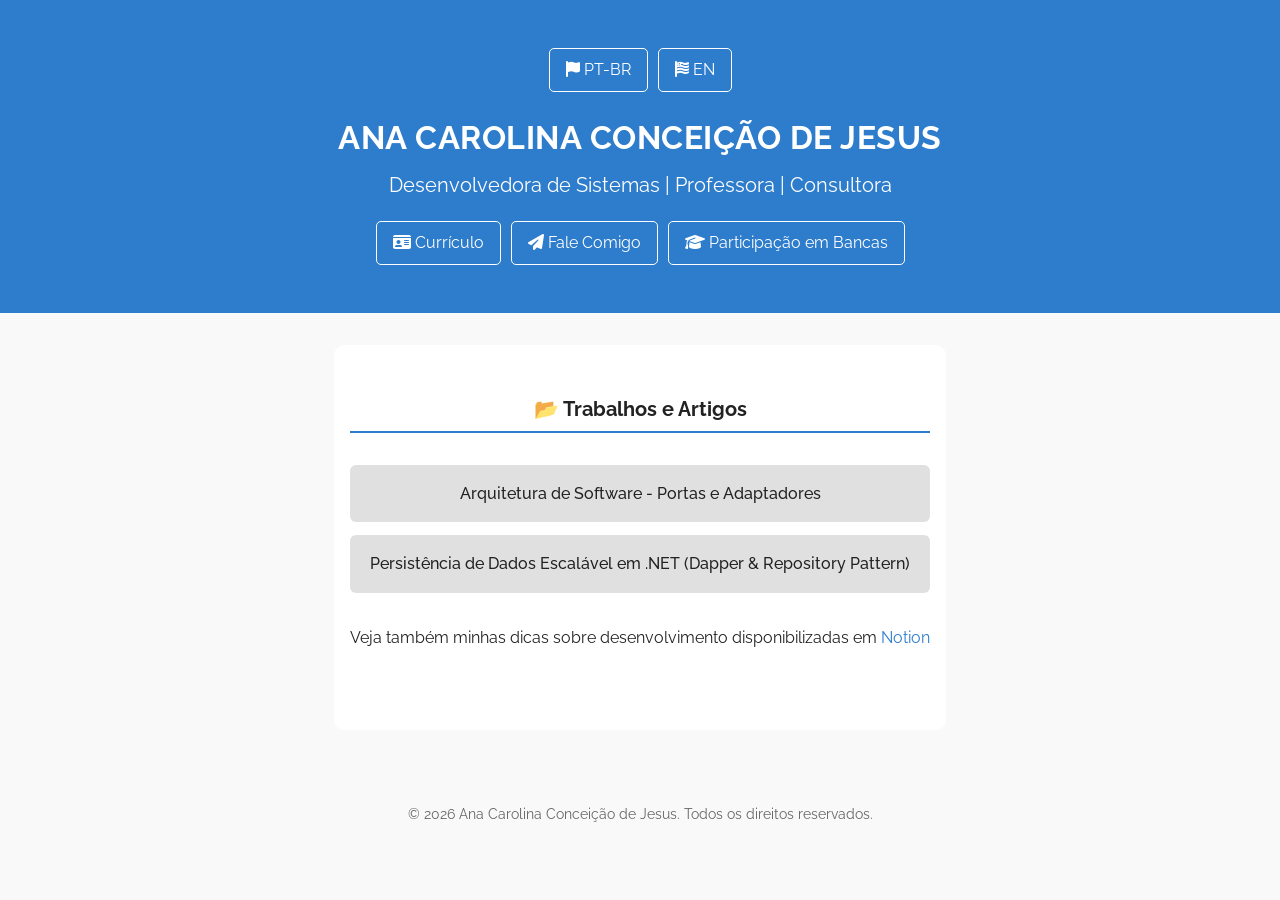
<file: trabalhos.html>
<!DOCTYPE html>
<html lang="pt-BR">
<head>
  <meta charset="UTF-8">
  <meta name="viewport" content="width=device-width, initial-scale=1.0">
  <title>Portfólio Ana Carolina Conceição de Jesus</title>
  <link href="https://fonts.googleapis.com/css2?family=Raleway:wght@400;700&display=swap" rel="stylesheet">
  <link rel="stylesheet" href="https://cdnjs.cloudflare.com/ajax/libs/font-awesome/6.4.0/css/all.min.css">
  <link rel="stylesheet" href="style-padrao.css">
  <link rel="stylesheet" href="cabecalho-padrao.css">
  <style>
    body {
      margin: 0;
      font-family: 'Raleway', sans-serif;
      background-color: #f9f9f9;
      color: #222;
      display: flex;
      flex-direction: column;
      min-height: 100vh;
    }

    ul.trabalhos {
      list-style-type: none;
      padding-left: 0;
      max-width: 600px; /* Aumentado levemente para caber títulos maiores */
      margin: 2rem auto;
    }

    ul.trabalhos li {
      cursor: pointer;
      padding: 1em;
      background-color: #e0e0e0;
      border-radius: 6px;
      margin-bottom: 0.8em;
      transition: all 0.2s ease-in-out;
      text-align: center;
      font-weight: 500;
    }

    ul.trabalhos li:hover {
      background-color: #0056b3;
      color: #fff;
      transform: translateY(-2px);
    }

    .pdf-container {
      margin: 2rem auto 4rem;
      max-width: 95%;
      text-align: center;
    }

    .pdf-container > div {
      display: none;
      opacity: 0;
      transition: opacity 0.3s ease-in-out;
      margin-bottom: 4rem;
    }

    .pdf-container iframe {
        width: 100%;      
        max-width: 1000px;  
        height: 1200px;   /* Altura otimizada para leitura */
        border: 1px solid #ccc;
    }

    .link-dicas {
      text-align: center;
      margin: 1rem 0;
    }

    @media (max-width: 768px) {
      ul.trabalhos {
        width: 90%;
      }

      .pdf-container iframe {
        width: 100%;
        height: 600px; 
      }
    }
  </style>
</head>
<body>
  <header>
    <div class="idiomas-options">
      <div class="header-links">
        <a href="trabalhos.html"><i class="fa fa-flag"></i> PT-BR</a>
        <a href="trabalhos-en.html"><i class="fa fa-flag-usa"></i> EN</a>
      </div>
    </div>
    <h1>ANA CAROLINA CONCEIÇÃO DE JESUS</h1>
    <p class="cargoT">Desenvolvedora de Sistemas | Professora | Consultora</p>
    <div class="header-links">
      <a href="index.html"><i class="fa fa-id-card"></i> Currículo</a>
      <a href="fale-conosco.html"><i class="fa fa-paper-plane"></i> Fale Comigo</a>
      <a href="participacao-bancas.html"><i class="fa fa-graduation-cap"></i> Participação em Bancas</a>
    </div>
  </header>

  <div class="container">
    <section>
      <h2 style="text-align: center; margin-top: 2rem;">📂 Trabalhos e Artigos</h2>
      <ul class="trabalhos">
        <li onclick="mostrarPDF('pdf1')">Arquitetura de Software - Portas e Adaptadores</li>
        <li onclick="mostrarPDF('pdf2')">Persistência de Dados Escalável em .NET (Dapper & Repository Pattern)</li>
      </ul>
    </section>

    <div class="link-dicas">
      <p>Veja também minhas dicas sobre desenvolvimento disponibilizadas em <a href="https://www.notion.so/Dicas-Dev-2aa1e4eb2ec4805fbf18cc05fa22ae68?source=copy_link" target="_blank">Notion</a></p>
    </div>

    <div class="pdf-container">
      <div id="pdf1">
        <h3>Arquitetura de Software - Portas e Adaptadores</h3>
        <iframe src="artigo-portas-adaptadores.pdf"></iframe>
      </div>

      <div id="pdf2">
        <h3>Persistência de Dados Escalável em .NET: Uma Abordagem Híbrida</h3>
        <iframe src="artigo-persistência-dotnet.pdf"></iframe>
      </div>
    </div>
  </div>

 <footer class="footer">
    &copy; <span id="ano"></span> Ana Carolina Conceição de Jesus. Todos os direitos reservados.
  <script>
    document.getElementById('ano').textContent = new Date().getFullYear();
  </script>
  </footer>

  <script>
    function mostrarPDF(id) {
      const todosPDFs = document.querySelectorAll('.pdf-container > div');
      const pdfAlvo = document.getElementById(id);

      todosPDFs.forEach(p => {
        if (p.id === id) {
          if (p.style.display === 'block') {
            p.style.opacity = 0;
            setTimeout(() => p.style.display = 'none', 300);
          } else {
            p.style.display = 'block';
            setTimeout(() => {
                p.style.opacity = 1;
                // Scroll suave após garantir que o display é block
                p.scrollIntoView({ behavior: 'smooth', block: 'start' });
            }, 50);
          }
        } else {
          p.style.opacity = 0;
          p.style.display = 'none';
        }
      });
    }
  </script>
</body>
</html>
</file>
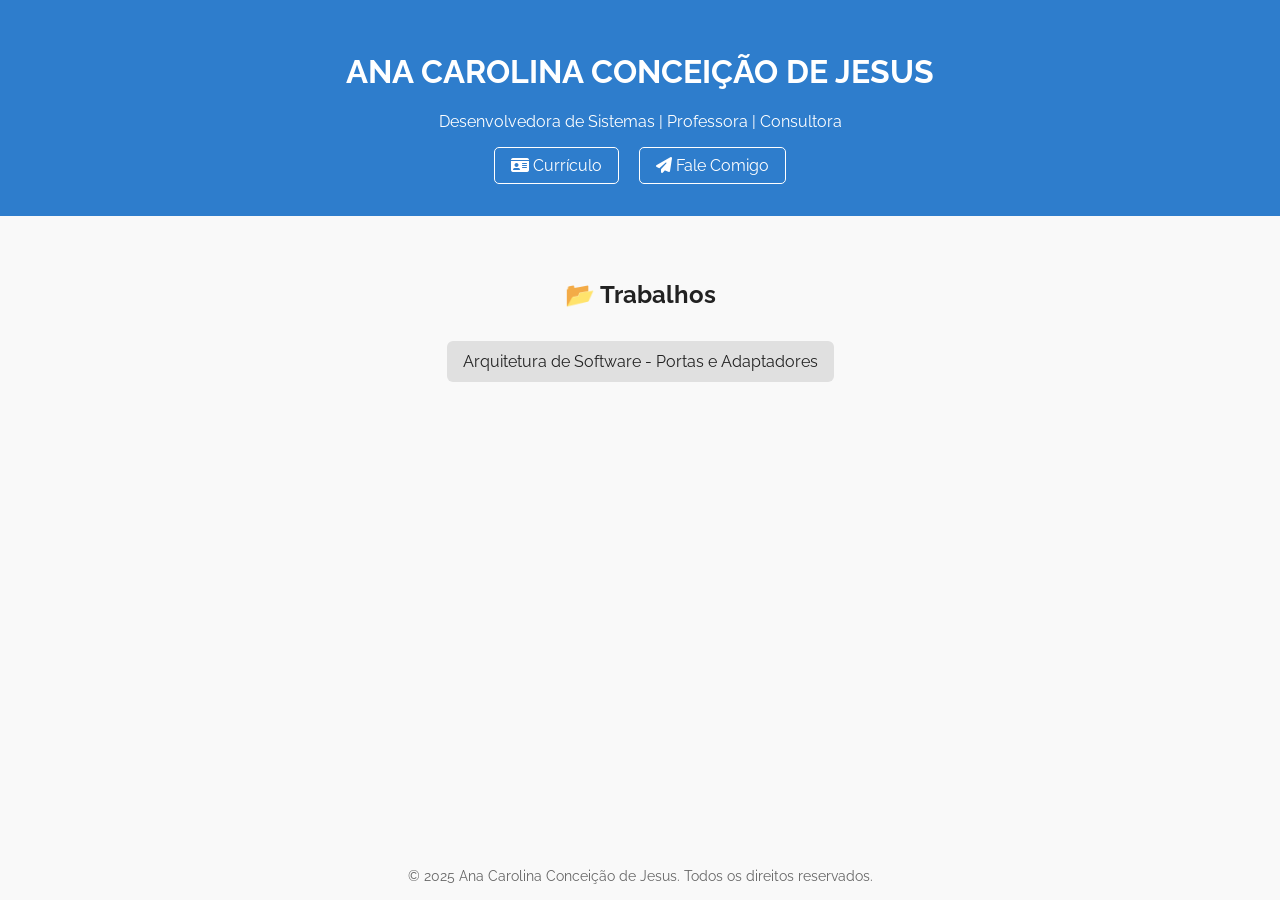
<file: trabalhos2.html>
<!DOCTYPE html>
<html lang="pt-BR">
<head>
  <meta charset="UTF-8">
  <meta name="viewport" content="width=device-width, initial-scale=1.0">
  <title>Portfólio Ana Carolina Conceição de Jesus</title>
  <link href="https://fonts.googleapis.com/css2?family=Raleway:wght@400;700&display=swap" rel="stylesheet">
  <link rel="stylesheet" href="https://cdnjs.cloudflare.com/ajax/libs/font-awesome/6.4.0/css/all.min.css">
  <style>
    body {
      margin: 0;
      font-family: 'Raleway', sans-serif;
      background-color: #f9f9f9;
      color: #222;
      display: flex;
      flex-direction: column;
      min-height: 100vh;
    }

    header {
      background-color: #2e7dcc;
      color: white;
      padding: 2em;
      text-align: center;
    }

    .header-links {
      margin-top: 1em;
    }

    .header-links a {
      color: white;
      text-decoration: none;
      margin: 0 0.5em;
      padding: 0.5em 1em;
      border: 1px solid white;
      border-radius: 5px;
      display: inline-block;
      transition: background-color 0.2s, color 0.2s;
    }

    .header-links a:hover {
      background-color: white;
      color: #2e7dcc;
    }

    .container {
      flex: 1;
      display: flex;
      flex-direction: column;
      max-width: 1400px;
      margin: 2rem auto;
      padding: 0 1rem;
    }

    ul.trabalhos {
      list-style-type: none;
      padding-left: 0;
      max-width: 500px;
      margin: 2rem auto;
    }

    ul.trabalhos li {
      cursor: pointer;
      padding: 0.7em 1em;
      background-color: #e0e0e0;
      border-radius: 6px;
      margin-bottom: 0.5em;
      transition: background-color 0.2s ease-in-out;
      text-align: center;
    }

    ul.trabalhos li:hover {
      background-color: #ccc;
    }

    .pdf-container {
      margin: 2rem auto 4rem; /* espaçamento maior do footer */
      max-width: 95%;
      text-align: center;
    }

    .pdf-container > div {
      display: none;
      opacity: 0;
      transition: opacity 0.3s ease-in-out;
      margin-bottom: 4rem;
    }

    .pdf-container iframe {
      width: 90%;
      height: 700px;
      border: 1px solid #ccc;
    }

    .footer {
      text-align: center;
      margin-top: auto;
      font-size: 0.9rem;
      color: #666;
      padding: 2rem 1rem 1rem;
    }

    @media (max-width: 768px) {
      header {
        padding: 1.5em;
      }

      .header-links a {
        display: block;
        margin: 0.3em auto;
      }

      ul.trabalhos {
        width: 90%;
      }

      .pdf-container iframe {
        width: 100%;
        height: 500px;
      }
    }
  </style>
</head>
<body>
  <header>
    <h1>ANA CAROLINA CONCEIÇÃO DE JESUS</h1>
    <p class="cargoT">Desenvolvedora de Sistemas | Professora | Consultora</p>
    <div class="header-links">
      <a href="index.html"><i class="fa fa-id-card"></i> Currículo</a>
      <a href="fale-conosco.html" target="_blank"><i class="fa fa-paper-plane"></i> Fale Comigo</a>  
    </div>
  </header>

  <div class="container">
    <section>
      <h2 style="text-align: center; margin-top: 2rem;">📂 Trabalhos</h2>
      <ul class="trabalhos">
        <li onclick="mostrarPDF('pdf1')">Arquitetura de Software - Portas e Adaptadores</li>
      </ul>
    </section>

    <div class="pdf-container">
      <div id="pdf1">
        <h3>Arquitetura de Software - Portas e Adaptadores</h3>
        <iframe src="artigo-portas-adaptadores.pdf"></iframe>
      </div>

      <div id="pdf2">
        <h3>Arquitetura de Software 2 - Portas e Adaptadores</h3>
        <iframe src="artigo-portas-adaptadores.pdf"></iframe>
      </div>
    </div>
  </div>

  <footer class="footer">
    &copy; 2025 Ana Carolina Conceição de Jesus. Todos os direitos reservados.
  </footer>

  <script>
    function mostrarPDF(id) {
      const todosPDFs = document.querySelectorAll('.pdf-container > div');

      todosPDFs.forEach(p => {
        if (p.id === id) {
          if (p.style.display === 'block') {
            p.style.opacity = 0;
            setTimeout(() => p.style.display = 'none', 300);
          } else {
            p.style.display = 'block';
            setTimeout(() => p.style.opacity = 1, 10);
          }
        } else {
          p.style.opacity = 0;
          setTimeout(() => p.style.display = 'none', 300);
        }
      });

      // Scroll suave para o PDF
      const pdfAtivo = document.getElementById(id);
      setTimeout(() => pdfAtivo.scrollIntoView({ behavior: 'smooth', block: 'start' }), 350);
    }
  </script>
</body>
</html>
</file>
<file: cabecalho-padrao.css>
/* =====================================
   Header
===================================== */
header {
  background-color: var(--primary);
  color: #fff;
  padding: 1.75rem 1rem;
  text-align: center;
}
header h1 {
  margin: 0;
  font-size: clamp(1.4rem, 2.5vw, 2rem);
  letter-spacing: .5px;
}
.cargoT {
  font-size: clamp(1rem, 1.8vw, 1.25rem);
  margin-top: .4rem;
}
.header-links {
  margin: 20px;
  display: flex;
  flex-wrap: wrap;
  gap: 10px;
  justify-content: center;
}
.header-links a {
  color: white;
  text-decoration: none;
  padding: 0.5em 1em;
  border: 1px solid white;
  border-radius: 5px;
  transition: background-color 0.2s, color 0.2s;
}
.header-links a:hover {
  background-color: white;
  color: var(--primary);
}
</file>
<file: style-padrao.css>
/* =====================================
   Base
===================================== */
* { box-sizing: border-box; }
:root {
  --primary: #2e7dcc;
  --bg: #f9f9f9;
  --text: #222;
  --muted: #666;
  --card: #ffffff;
  --cardaside:#f0f4f8;
}
body {
  margin: 0;
  font-family: 'Raleway', sans-serif;
  background-color: var(--bg);
  color: var(--text);
  line-height: 1.6;
}

/* =====================================
   Layout principal
===================================== */
.container {
  flex-wrap: wrap;
  gap: 2rem;
  max-width: 1200px;
  margin: 0 auto;
}
aside {
  flex: 1 1 320px;
  max-width: 380px;
  background: var(--cardaside);
  border-radius: 10px;
  padding: 1rem;
}
main {
  flex: 2 1 600px;
  background: var(--card);
  border-radius: 10px;
}

/* =====================================
   Títulos e seções
===================================== */
h2 {
  border-bottom: 2px solid var(--primary);
  padding-bottom: .3em;
  margin: 1.25em 0 .8em;
  font-size: clamp(1.05rem, 1.6vw, 1.25rem);
}
.section { margin-bottom: 1.2em; }

/* =====================================
   Foto
===================================== */
.photo { text-align: center; }
.photo img {
  width: 100%;
  max-width: 180px;
  aspect-ratio: 1/1;
  object-fit: cover;
  border-radius: 50%;
  display: block;
  margin: 0 auto 1rem;
}

/* =====================================
   Tags / Skills
===================================== */
.skills, .tags {
  display: flex;
  flex-wrap: wrap;
  gap: .5rem;
}
.skills span, .tags span {
  padding: .4em .9em;
  border-radius: 999px;
  background-color: var(--primary);
  color: #fff;
  font-size: .9rem;
  white-space: nowrap;
}

/* =====================================
   Contato
===================================== */
.contact p i { margin-right: .5em; }
.contact a { color: inherit; text-decoration: none; }
.contact a:hover { text-decoration: underline; }

/* =====================================
   Experiência / Formação
===================================== */
.experiencia-item, .formacao {
  display: flex;
  gap: 1rem;
  align-items: flex-start;
  margin-bottom: 1.4rem;
}
.experiencia-item img, .formacao img {
  width: 80px;
  height: 80px;
  object-fit: contain;
  border-radius: 8px;
  flex-shrink: 0;
}
.experiencia-item h3, .formacao h3 {
  margin: 0 0 .3em 0;
  font-size: 1rem;
}
.cargo { margin: .1rem 0; font-weight: 600; }
.instituicao { margin: .1rem 0; color: var(--primary); font-style: italic; }
.descricao { margin-top: .3rem; text-align: justify; }

/* =====================================
   Links gerais
===================================== */
a { color: var(--primary); text-decoration: none; }
a:hover { text-decoration: underline; }

/* =====================================
   Listas
===================================== */
ul { padding-left: 1.2rem; margin: .3rem 0; }


.container {
  max-width: 1000px;
  margin: 2rem auto;
  padding: 1rem;
  background: #fff;
  border-radius: 10px;
}

/* =====================================
   Idiomas
===================================== */
.idiomas-options{
    text-align: right;
}

/* =====================================
   Botões responsivos
===================================== */
.btn-group {
  display: flex;
  flex-wrap: wrap;  /* Permite empilhar os botões quando necessário */
  gap: 10px;        /* Espaço entre botões */
}
.btn-group button {
  padding: 10px 20px;
  border: none;
  border-radius: 5px;
  background-color: var(--primary);
  color: #fff;
  cursor: pointer;
  transition: background-color 0.2s;
}
.btn-group button:hover {
  background-color: #245a99;
}

/* =====================================
   Responsividade
===================================== */
@media (max-width: 992px) { .container { gap: 1.25rem; } }
@media (max-width: 768px) {
  aside, main { max-width: 100%; }
  .experiencia-item, .formacao { flex-direction: column; }
  .experiencia-item img, .formacao img { margin-bottom: .5rem; }
}

/* =====================================
   Footer
===================================== */
.footer {
  text-align: center;
  margin: 2rem auto 1rem;
  font-size: .9rem;
  color: var(--muted);
  padding: .5rem 1rem;
  max-width: 1200px;
}
</file>
